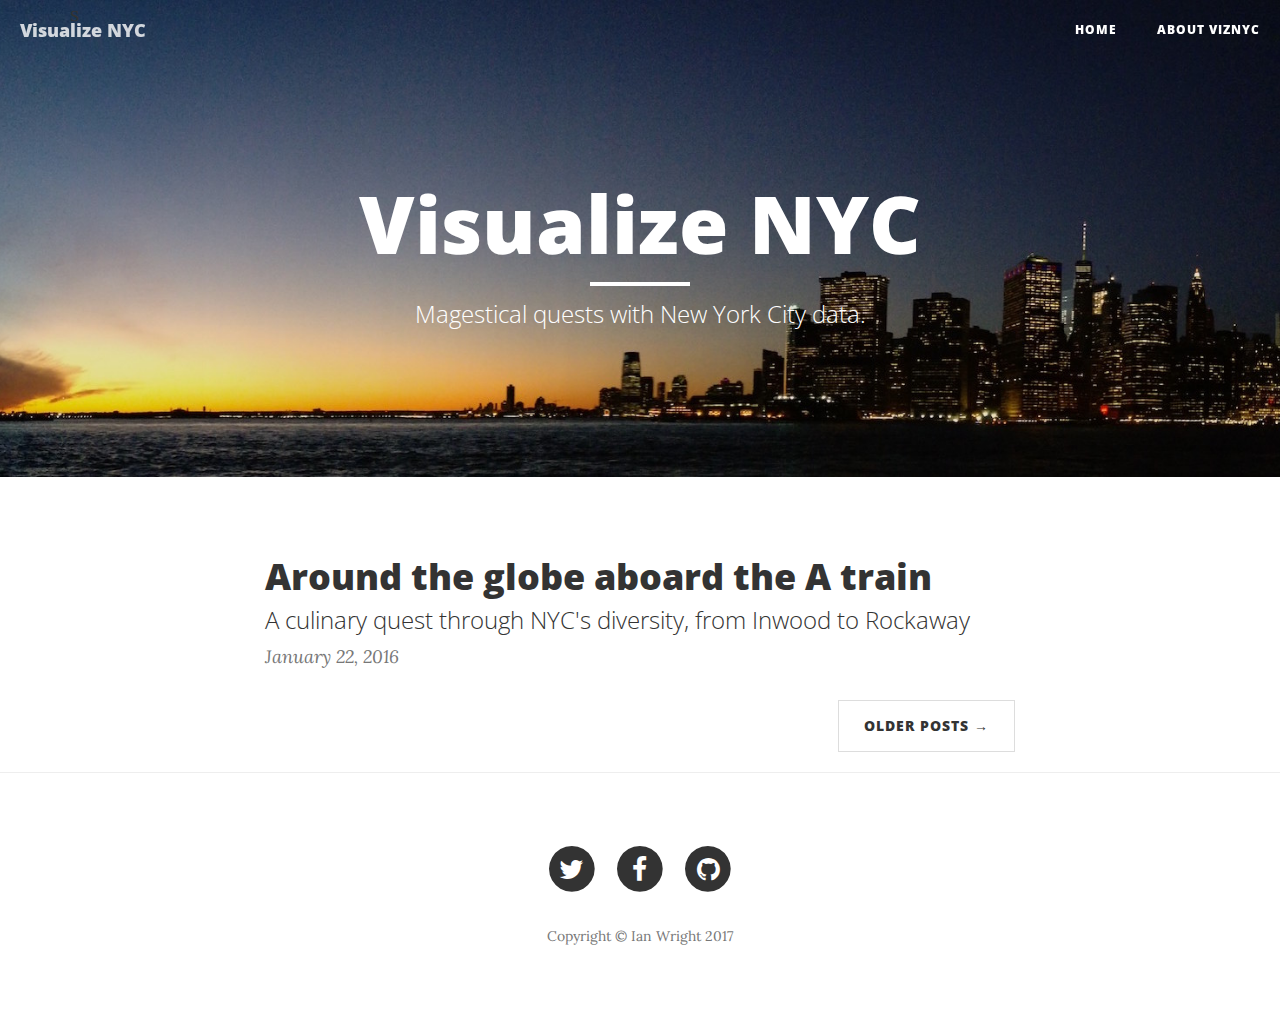
<file: templates/index.html>
<!DOCTYPE html>
<html lang="en">

<head>

    <meta charset="utf-8">
    <meta http-equiv="X-UA-Compatible" content="IE=edge">
    <meta name="viewport" content="width=device-width, initial-scale=1">
    <meta name="description" content="">
    <meta name="author" content="">

    <title>Visualize NYC</title>

    <!-- Bootstrap Core CSS -->
    <link href="/static/vendor/bootstrap/css/bootstrap.min.css" rel="stylesheet">

    <!-- Theme CSS -->
    <link href="/static/css/clean-blog.min.css" rel="stylesheet">

    <!-- Custom Fonts -->
    <link href="/static/vendor/font-awesome/css/font-awesome.min.css" rel="stylesheet" type="text/css">
    <link href='https://fonts.googleapis.com/css?family=Lora:400,700,400italic,700italic' rel='stylesheet' type='text/css'>
    <link href='https://fonts.googleapis.com/css?family=Open+Sans:300italic,400italic,600italic,700italic,800italic,400,300,600,700,800' rel='stylesheet' type='text/css'>

    <!-- HTML5 Shim and Respond.js IE8 support of HTML5 elements and media queries -->
    <!-- WARNING: Respond.js doesn't work if you view the page via file:// -->
    <!--[if lt IE 9]>
        <script src="https://oss.maxcdn.com/libs/html5shiv/3.7.0/html5shiv.js"></script>
        <script src="https://oss.maxcdn.com/libs/respond.js/1.4.2/respond.min.js"></script>
    <![endif]-->

</head>

<body>

    <!-- Navigation -->
    <nav class="navbar navbar-default navbar-custom navbar-fixed-top">
        <div class="container-fluid">
            <!-- Brand and toggle get grouped for better mobile display -->
            <div class="navbar-header page-scroll">
                <button type="button" class="navbar-toggle" data-toggle="collapse" data-target="#bs-example-navbar-collapse-1">
                    <span class="sr-only">Toggle navigation</span>
                    Menu <i class="fa fa-bars"></i>
                </button>
                <a class="navbar-brand" href="/">Visualize NYC</a>
            </div>

            <!-- Collect the nav links, forms, and other content for toggling -->
            <div class="collapse navbar-collapse" id="bs-example-navbar-collapse-1">
                <ul class="nav navbar-nav navbar-right">
                    <li>
                        <a href="/">Home</a>
                    </li>
                    <li>
                        <a href="about.html">About VizNYC</a>
                    </li>
                </ul>
            </div>
            <!-- /.navbar-collapse -->
        </div>
        <!-- /.container -->
    </nav>

    <!-- Page Header -->
    <!-- Set your background image for this header on the line below. -->
    <header class="intro-header" style="background-image: url('/static/img/home-bg2.jpg')">
        <div class="container">s
            <div class="row">
                <div class="col-lg-8 col-lg-offset-2 col-md-10 col-md-offset-1">
                    <div class="site-heading">
                        <h1>Visualize NYC</h1>
                        <hr class="small">
                        <span class="subheading">Magestical quests with New York City data.</span>
                    </div>
                </div>
            </div>
        </div>
    </header>

    <!-- Main Content -->
    <div class="container">
        <div class="row">
            <div class="col-lg-8 col-lg-offset-2 col-md-10 col-md-offset-1">
                <div class="post-preview">
                    <a href="atrain/">
                        <h2 class="post-title">
                            Around the globe aboard the A train
                        </h2>
                        <h3 class="post-subtitle">
                            A culinary quest through NYC's diversity, from Inwood to Rockaway
                        </h3>
                    </a>
                    <p class="post-meta">January 22, 2016</p>
                </div>
                <!-- Pager -->
                <ul class="pager">
                    <li class="next">
                        <a href="#">Older Posts &rarr;</a>
                    </li>
                </ul>
            </div>
        </div>
    </div>

    <hr>

    <!-- Footer -->
    <footer>
        <div class="container">
            <div class="row">
                <div class="col-lg-8 col-lg-offset-2 col-md-10 col-md-offset-1">
                    <ul class="list-inline text-center">
                        <li>
                            <a href="#">
                                <span class="fa-stack fa-lg">
                                    <i class="fa fa-circle fa-stack-2x"></i>
                                    <i class="fa fa-twitter fa-stack-1x fa-inverse"></i>
                                </span>
                            </a>
                        </li>
                        <li>
                            <a href="#">
                                <span class="fa-stack fa-lg">
                                    <i class="fa fa-circle fa-stack-2x"></i>
                                    <i class="fa fa-facebook fa-stack-1x fa-inverse"></i>
                                </span>
                            </a>
                        </li>
                        <li>
                            <a href="#">
                                <span class="fa-stack fa-lg">
                                    <i class="fa fa-circle fa-stack-2x"></i>
                                    <i class="fa fa-github fa-stack-1x fa-inverse"></i>
                                </span>
                            </a>
                        </li>
                    </ul>
                    <p class="copyright text-muted">Copyright &copy; Ian Wright 2017</p>
                </div>
            </div>
        </div>
    </footer>

    <!-- jQuery -->
    <script src="/static/vendor/jquery/jquery.min.js"></script>

    <!-- Bootstrap Core JavaScript -->
    <script src="/static/vendor/bootstrap/js/bootstrap.min.js"></script>

    <!-- Contact Form JavaScript -->
    <script src="/static/js/jqBootstrapValidation.js"></script>
    <script src="/static/js/contact_me.js"></script>

    <!-- Theme JavaScript -->
    <script src="/static/js/clean-blog.min.js"></script>

</body>

</html>
</file>
<file: static/css/clean-blog.min.css>
/*!
 * Start Bootstrap - Clean Blog v3.3.7+1 (http://startbootstrap.com/template-overviews/clean-blog)
 * Copyright 2013-2016 Start Bootstrap
 * Licensed under MIT (https://github.com/BlackrockDigital/startbootstrap/blob/gh-pages/LICENSE)
 */a,body{color:#333}.navbar-custom .nav li a,.navbar-custom .navbar-brand,h1,h2,h3,h4,h5,h6{font-weight:800}.caption,.intro-header .page-heading,.intro-header .site-heading,footer .copyright{text-align:center}body{font-family:Lora,'Times New Roman',serif;font-size:20px;-webkit-tap-highlight-color:#0085A1}.intro-header .page-heading .subheading,.intro-header .post-heading .subheading,.intro-header .site-heading .subheading,.navbar-custom,h1,h2,h3,h4,h5,h6{font-family:'Open Sans','Helvetica Neue',Helvetica,Arial,sans-serif}p{line-height:1.5;margin:30px 0}p a{text-decoration:underline}a:focus,a:hover{color:#0085A1}a img:focus,a img:hover{cursor:zoom-in}blockquote{color:#777;font-style:italic}hr.small{max-width:100px;margin:15px auto;border-width:4px;border-color:#fff}.navbar-custom{position:absolute;top:0;left:0;width:100%;z-index:3}.navbar-custom .navbar-header .navbar-toggle{color:#777;font-weight:800;text-transform:uppercase;font-size:12px}.navbar-custom .nav li a{text-transform:uppercase;font-size:12px;letter-spacing:1px}@media only screen and (min-width:768px){.navbar-custom{background:0 0;border-bottom:1px solid transparent}.navbar-custom .navbar-brand{color:#fff;padding:20px}.navbar-custom .navbar-brand:focus,.navbar-custom .navbar-brand:hover{color:rgba(255,255,255,.8)}.navbar-custom .nav li a{color:#fff;padding:20px}.navbar-custom .nav li a:focus,.navbar-custom .nav li a:hover{color:rgba(255,255,255,.8)}}@media only screen and (min-width:1170px){.navbar-custom{-webkit-transition:background-color .3s;-moz-transition:background-color .3s;transition:background-color .3s;-webkit-transform:translate3d(0,0,0);-moz-transform:translate3d(0,0,0);-ms-transform:translate3d(0,0,0);-o-transform:translate3d(0,0,0);transform:translate3d(0,0,0);-webkit-backface-visibility:hidden;backface-visibility:hidden}.navbar-custom.is-fixed{position:fixed;top:-61px;background-color:rgba(255,255,255,.9);border-bottom:1px solid #f2f2f2;-webkit-transition:-webkit-transform .3s;-moz-transition:-moz-transform .3s;transition:transform .3s}.navbar-custom.is-fixed .navbar-brand{color:#333}.navbar-custom.is-fixed .navbar-brand:focus,.navbar-custom.is-fixed .navbar-brand:hover{color:#0085A1}.navbar-custom.is-fixed .nav li a{color:#333}.navbar-custom.is-fixed .nav li a:focus,.navbar-custom.is-fixed .nav li a:hover{color:#0085A1}.navbar-custom.is-visible{-webkit-transform:translate3d(0,100%,0);-moz-transform:translate3d(0,100%,0);-ms-transform:translate3d(0,100%,0);-o-transform:translate3d(0,100%,0);transform:translate3d(0,100%,0)}}.intro-header{background:center center no-repeat;-webkit-background-size:cover;-moz-background-size:cover;background-size:cover;-o-background-size:cover;margin-bottom:50px}.intro-header .page-heading,.intro-header .post-heading,.intro-header .site-heading{padding:100px 0 50px;color:#fff}.intro-header .page-heading h1,.intro-header .site-heading h1{margin-top:0;font-size:50px}.intro-header .page-heading .subheading,.intro-header .site-heading .subheading{font-size:24px;line-height:1.1;display:block;font-weight:300;margin:10px 0 0}@media only screen and (min-width:768px){.intro-header .page-heading,.intro-header .post-heading,.intro-header .site-heading{padding:150px 0}.intro-header .page-heading h1,.intro-header .site-heading h1{font-size:80px}}.intro-header .post-heading h1{font-size:35px}.intro-header .post-heading .meta,.intro-header .post-heading .subheading{line-height:1.1;display:block}.intro-header .post-heading .subheading{font-size:24px;margin:10px 0 30px;font-weight:600}.intro-header .post-heading .meta{font-family:Lora,'Times New Roman',serif;font-style:italic;font-weight:300;font-size:20px}.intro-header .post-heading .meta a{color:#fff}@media only screen and (min-width:768px){.intro-header .post-heading h1{font-size:55px}.intro-header .post-heading .subheading{font-size:30px}}.post-preview>a{color:#333}.post-preview>a:focus,.post-preview>a:hover{text-decoration:none;color:#0085A1}.post-preview>a>.post-title{font-size:30px;margin-top:30px;margin-bottom:10px}.post-preview>a>.post-subtitle{margin:0 0 10px;font-weight:300}.post-preview>.post-meta{color:#777;font-size:18px;font-style:italic;margin-top:0}.post-preview>.post-meta>a{text-decoration:none;color:#333}.post-preview>.post-meta>a:focus,.post-preview>.post-meta>a:hover{color:#0085A1;text-decoration:underline}@media only screen and (min-width:768px){.post-preview>a>.post-title{font-size:36px}}.section-heading{font-size:36px;margin-top:60px;font-weight:700}.btn,.pager li>a,.pager li>span{font-family:'Open Sans','Helvetica Neue',Helvetica,Arial,sans-serif;text-transform:uppercase;font-weight:800;letter-spacing:1px}.caption{font-size:14px;padding:10px;font-style:italic;margin:0;display:block;border-bottom-right-radius:5px;border-bottom-left-radius:5px}footer{padding:50px 0 65px}footer .list-inline{margin:0;padding:0}footer .copyright{font-size:14px;margin-bottom:0}.floating-label-form-group{font-size:14px;position:relative;margin-bottom:0;padding-bottom:.5em;border-bottom:1px solid #eee}.floating-label-form-group input,.floating-label-form-group textarea{z-index:1;position:relative;padding-right:0;padding-left:0;border:none;border-radius:0;font-size:1.5em;background:0 0;box-shadow:none!important;resize:none}.floating-label-form-group label{display:block;z-index:0;position:relative;top:2em;margin:0;font-size:.85em;line-height:1.764705882em;vertical-align:middle;vertical-align:baseline;opacity:0;-webkit-transition:top .3s ease,opacity .3s ease;-moz-transition:top .3s ease,opacity .3s ease;-ms-transition:top .3s ease,opacity .3s ease;transition:top .3s ease,opacity .3s ease}.floating-label-form-group::not(:first-child){padding-left:14px;border-left:1px solid #eee}.floating-label-form-group-with-value label{top:0;opacity:1}.floating-label-form-group-with-focus label{color:#0085A1}form .row:first-child .floating-label-form-group{border-top:1px solid #eee}.btn{font-size:14px;border-radius:0;padding:15px 25px}.btn-lg{font-size:16px;padding:25px 35px}.btn-default:focus,.btn-default:hover{background-color:#0085A1;border:1px solid #0085A1;color:#fff}.pager{margin:20px 0 0}.pager li>a,.pager li>span{font-size:14px;padding:15px 25px;background-color:#fff;border-radius:0}.pager li>a:focus,.pager li>a:hover{color:#fff;background-color:#0085A1;border:1px solid #0085A1}.pager .disabled>a,.pager .disabled>a:focus,.pager .disabled>a:hover,.pager .disabled>span{color:#777;background-color:#333;cursor:not-allowed}::-moz-selection{color:#fff;text-shadow:none;background:#0085A1}::selection{color:#fff;text-shadow:none;background:#0085A1}img::selection{color:#fff;background:0 0}img::-moz-selection{color:#fff;background:0 0}
</file>
